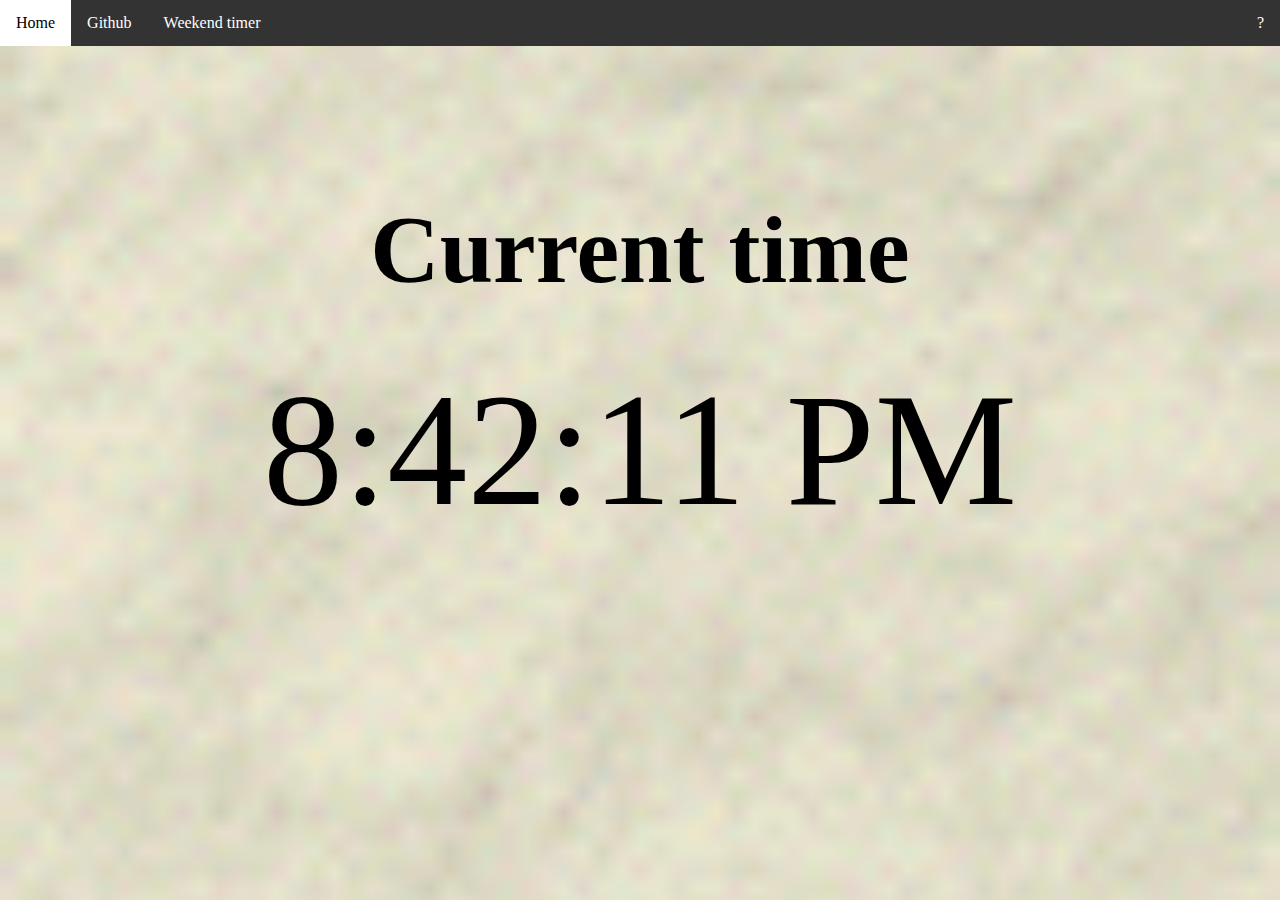
<file: index.html>
<!DOCTYPE html>
<Html>
	<head>
		<meta name="viewport" content="width=device-width, initial-scale=1">
		<meta property="og:description" content="Welcome! This is a website that has timers for different things, such as the weekend!">

		<link rel='stylesheet', href='./stylesheets/main.css'>
		<link rel="icon" type="image/png" href="./images/favicon.png">

		<title>Home</title>
	</head>
	<body onload="start()">
		<script src='./javascripts/main.js'></script>
		<h1 class="Header">Current time</h1>
		<p class="CurrentTime", id="CTime">Please wait...</p>
		<p class="Msg", id="Message"></p>
		<div class="navbar">
			<a href="/RandomTimers/">Home</a>
			<a class="git" href="https://github.com/LukeIThink/RandomTimers" target="_blank">Github</a>
			<a href="/RandomTimers/weekend">Weekend timer</a>
			<a class="what" href="/RandomTimers/unknown">?</a>
		</div>
	</body>
</html>
</file>
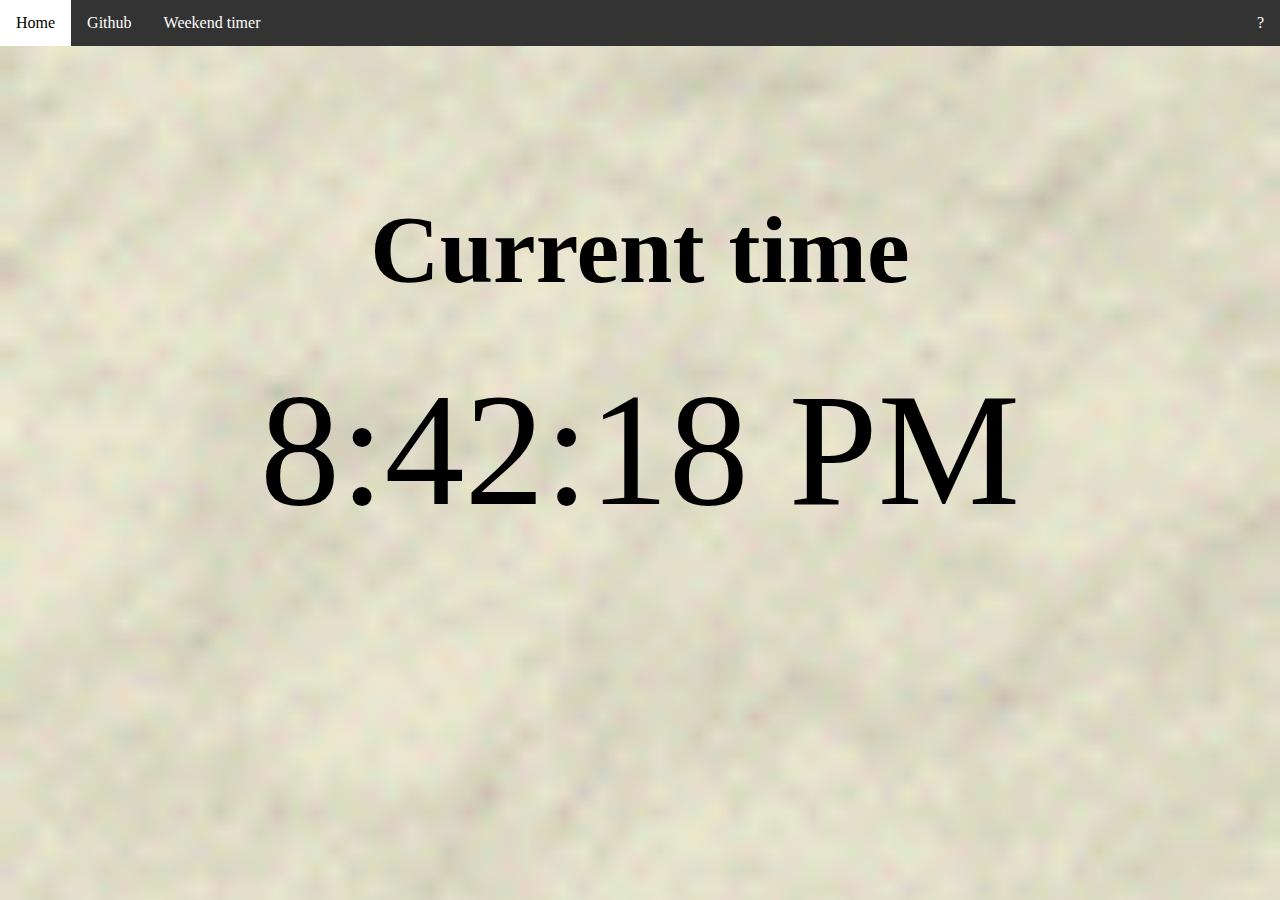
<file: mobile.html>
<!DOCTYPE html>
<Html>
	<head>
		<meta name="viewport" content="width=device-width, initial-scale=1">

		<link rel='stylesheet', href='./stylesheets/mobile.css'>
		<link rel="icon" type="image/png" href="./images/404favicon.png">

		<title>Mobile</title>
	</head>
	<body>
		<script>(function(a,b){if(!/(android|bb\d+|meego).+mobile|avantgo|bada\/|blackberry|blazer|compal|elaine|fennec|hiptop|iemobile|ip(hone|od)|iris|kindle|lge |maemo|midp|mmp|mobile.+firefox|netfront|opera m(ob|in)i|palm( os)?|phone|p(ixi|re)\/|plucker|pocket|psp|series(4|6)0|symbian|treo|up\.(browser|link)|vodafone|wap|windows ce|xda|xiino/i.test(a)||/1207|6310|6590|3gso|4thp|50[1-6]i|770s|802s|a wa|abac|ac(er|oo|s\-)|ai(ko|rn)|al(av|ca|co)|amoi|an(ex|ny|yw)|aptu|ar(ch|go)|as(te|us)|attw|au(di|\-m|r |s )|avan|be(ck|ll|nq)|bi(lb|rd)|bl(ac|az)|br(e|v)w|bumb|bw\-(n|u)|c55\/|capi|ccwa|cdm\-|cell|chtm|cldc|cmd\-|co(mp|nd)|craw|da(it|ll|ng)|dbte|dc\-s|devi|dica|dmob|do(c|p)o|ds(12|\-d)|el(49|ai)|em(l2|ul)|er(ic|k0)|esl8|ez([4-7]0|os|wa|ze)|fetc|fly(\-|_)|g1 u|g560|gene|gf\-5|g\-mo|go(\.w|od)|gr(ad|un)|haie|hcit|hd\-(m|p|t)|hei\-|hi(pt|ta)|hp( i|ip)|hs\-c|ht(c(\-| |_|a|g|p|s|t)|tp)|hu(aw|tc)|i\-(20|go|ma)|i230|iac( |\-|\/)|ibro|idea|ig01|ikom|im1k|inno|ipaq|iris|ja(t|v)a|jbro|jemu|jigs|kddi|keji|kgt( |\/)|klon|kpt |kwc\-|kyo(c|k)|le(no|xi)|lg( g|\/(k|l|u)|50|54|\-[a-w])|libw|lynx|m1\-w|m3ga|m50\/|ma(te|ui|xo)|mc(01|21|ca)|m\-cr|me(rc|ri)|mi(o8|oa|ts)|mmef|mo(01|02|bi|de|do|t(\-| |o|v)|zz)|mt(50|p1|v )|mwbp|mywa|n10[0-2]|n20[2-3]|n30(0|2)|n50(0|2|5)|n7(0(0|1)|10)|ne((c|m)\-|on|tf|wf|wg|wt)|nok(6|i)|nzph|o2im|op(ti|wv)|oran|owg1|p800|pan(a|d|t)|pdxg|pg(13|\-([1-8]|c))|phil|pire|pl(ay|uc)|pn\-2|po(ck|rt|se)|prox|psio|pt\-g|qa\-a|qc(07|12|21|32|60|\-[2-7]|i\-)|qtek|r380|r600|raks|rim9|ro(ve|zo)|s55\/|sa(ge|ma|mm|ms|ny|va)|sc(01|h\-|oo|p\-)|sdk\/|se(c(\-|0|1)|47|mc|nd|ri)|sgh\-|shar|sie(\-|m)|sk\-0|sl(45|id)|sm(al|ar|b3|it|t5)|so(ft|ny)|sp(01|h\-|v\-|v )|sy(01|mb)|t2(18|50)|t6(00|10|18)|ta(gt|lk)|tcl\-|tdg\-|tel(i|m)|tim\-|t\-mo|to(pl|sh)|ts(70|m\-|m3|m5)|tx\-9|up(\.b|g1|si)|utst|v400|v750|veri|vi(rg|te)|vk(40|5[0-3]|\-v)|vm40|voda|vulc|vx(52|53|60|61|70|80|81|83|85|98)|w3c(\-| )|webc|whit|wi(g |nc|nw)|wmlb|wonu|x700|yas\-|your|zeto|zte\-/i.test(a.substr(0,4)))window.location=b})(navigator.userAgent||navigator.vendor||window.opera,'https://lukeithink.github.io/RandomTimers');</script>
		<h1 class="InvalidD">Invlid device</h1>
		<p class="InvalidPermissions", id="InvalidPerms">You are not allowed to use this website on mobile!</p>
	</body>
</html>
</file>
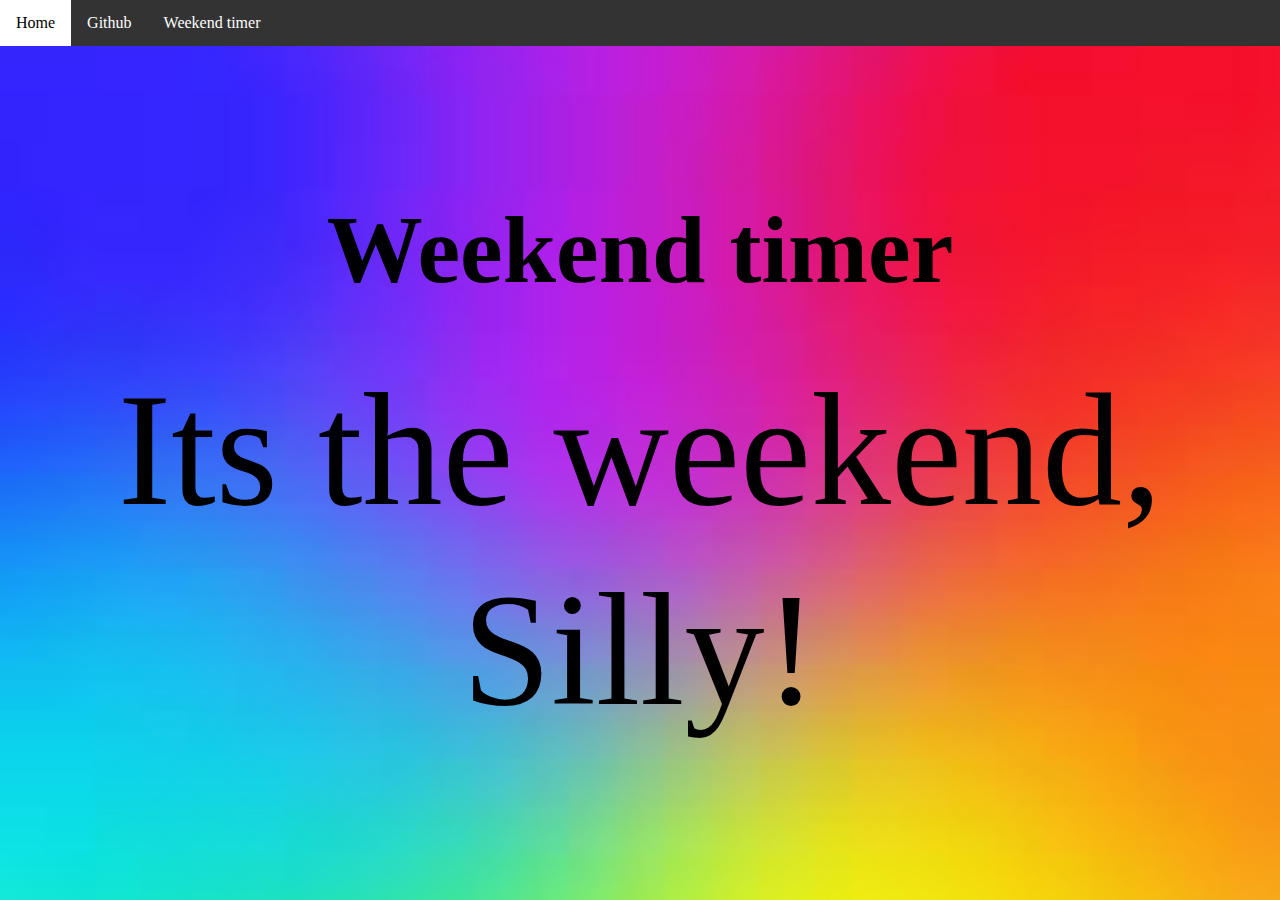
<file: weekend.html>
<!DOCTYPE html>
<html>
	<head>
		<link rel='stylesheet', href='./stylesheets/weekend.css'>
		<link rel="icon" type="image/png" href="./images/favicon.png">

		<meta property="og:name" content="Weekend teaser!">
		<meta property="og:description" content="Welcome! This is a sub-timer that shows how far the weekend is away! (saturday to be spesific)">

		<title>Weekend</title>
	</head>
	<body onload="start()">
		<script src='./javascripts/weekend.js'> </script>

		<h1 class="Header">Weekend timer</h1>
		<p class="WTimer", id="WeekendTimer">Please wait...</p>

		<div class="navbar">
			<a href="/RandomTimers/">Home</a>
			<a class="git" href="https://github.com/LukeIThink/RandomTimers" target="_blank">Github</a>
			<a href="/RandomTimers/weekend">Weekend timer</a>
		</div>
	</body>
</html>
</file>
<file: stylesheets/main.css>
@keyframes fadein {
	0%{
		transform: scale(0) rotate(0deg);
	}
	100%{
		transform: scale(1) rotate(0.1deg);  
	}
}

body {
	background-image: url("../images/paper.gif");
	-webkit-background-size: cover;
	-moz-background-size: cover;
	-o-background-size: cover;
	background-size: cover;
}

h1.Header {
	left: 0;
	line-height: 200px;
	margin-top: -300px;
	position: absolute;
	text-align: center;
	top: 50%;
	width: 100%;
	font-size: 600%;
	animation-name: fadein;
	animation-duration: 1s;
}

p.CurrentTime {
	left: 0;
	line-height: 200px;
	margin-top: -100px;
	position: absolute;
	text-align: center;
	top: 50%;
	width: 100%;
	font-size: 1000%;
	animation-name: fadein;
	animation-duration: 1s;
}

p.Msg {
	left: 0;
	line-height: 200px;
	margin-top: 0px;
	position: absolute;
	text-align: center;
	top: 50%;
	width: 100%;
	font-size: 300%;
	animation-name: fadein;
	animation-duration: 1s;
}


.navbar {
	overflow: hidden;
	background-color: #333;
	position: fixed;
	top: 0;
	width: 100%;
	left: 0;
  }
  
.navbar a {
	float: left;
	display: block;
	color: #ffffff;
	text-align: center;
	padding: 14px 16px;
	text-decoration: none;
}

.navbar a.what {
	float: right;
	display: block;
	color: #ffffff;
	text-align: center;
	padding: 14px 16px;
	text-decoration: none;
}
  
.navbar a:hover {
	background: rgb(255, 255, 255);
	color: rgb(0, 0, 0);
}


* {
	-moz-user-select: none;
	-khtml-user-select: none;
	-webkit-user-select: none;
	-ms-user-select: none;
	user-select: none;
}
</file>
<file: stylesheets/mobile.css>
body {
	background-image: url("../images/404background.jpg");
	-webkit-background-size: cover;
	-moz-background-size: cover;
	-o-background-size: cover;
	background-size: cover;
}

h1.InvalidD {
	line-height: 200px;
	margin-top: -200px;
	position: absolute;
	text-align: center;
	top: 50%;
	width: 100%;
	font-size: 300%;
}

p.InvalidPermissions {
	line-height: 200px;
	margin-top: -100px;
	position: absolute;
	text-align: center;
	top: 50%;
	width: 100%;
	font-size: 300%;
}

* {
	-moz-user-select: none;
	-khtml-user-select: none;
	-webkit-user-select: none;
	-ms-user-select: none;
	user-select: none;
}
</file>
<file: stylesheets/weekend.css>
@keyframes fadein {
	0%{
		transform: scale(0) rotate(0deg);
	}
	100%{
		transform: scale(1) rotate(0.1deg);  
	}
}

body {
	background-image: url("../images/rainbow.png");
	-webkit-background-size: cover;
	-moz-background-size: cover;
	-o-background-size: cover;
	background-size: cover;
}

h1.Header {
	left: 0;
	line-height: 200px;
	margin-top: -300px;
	position: absolute;
	text-align: center;
	top: 50%;
	width: 100%;
	font-size: 600%;
	animation-name: fadein;
	animation-duration: 1s;
}

p.WTimer {
	left: 0;
	line-height: 200px;
	margin-top: -100px;
	position: absolute;
	text-align: center;
	top: 50%;
	width: 100%;
	font-size: 1000%;
	animation-name: fadein;
	animation-duration: 1s;
}

.navbar {
	overflow: hidden;
	background-color: #333;
	position: fixed;
	top: 0;
	width: 100%;
	left: 0;
}
  
.navbar a {
	float: left;
	display: block;
	color: #ffffff;
	text-align: center;
	padding: 14px 16px;
	text-decoration: none;
}

.navbar a:hover {
	background: rgb(255, 255, 255);
	color: rgb(0, 0, 0);
}

* {
	-moz-user-select: none;
	-khtml-user-select: none;
	-webkit-user-select: none;
	-ms-user-select: none;
	user-select: none;
}
</file>
